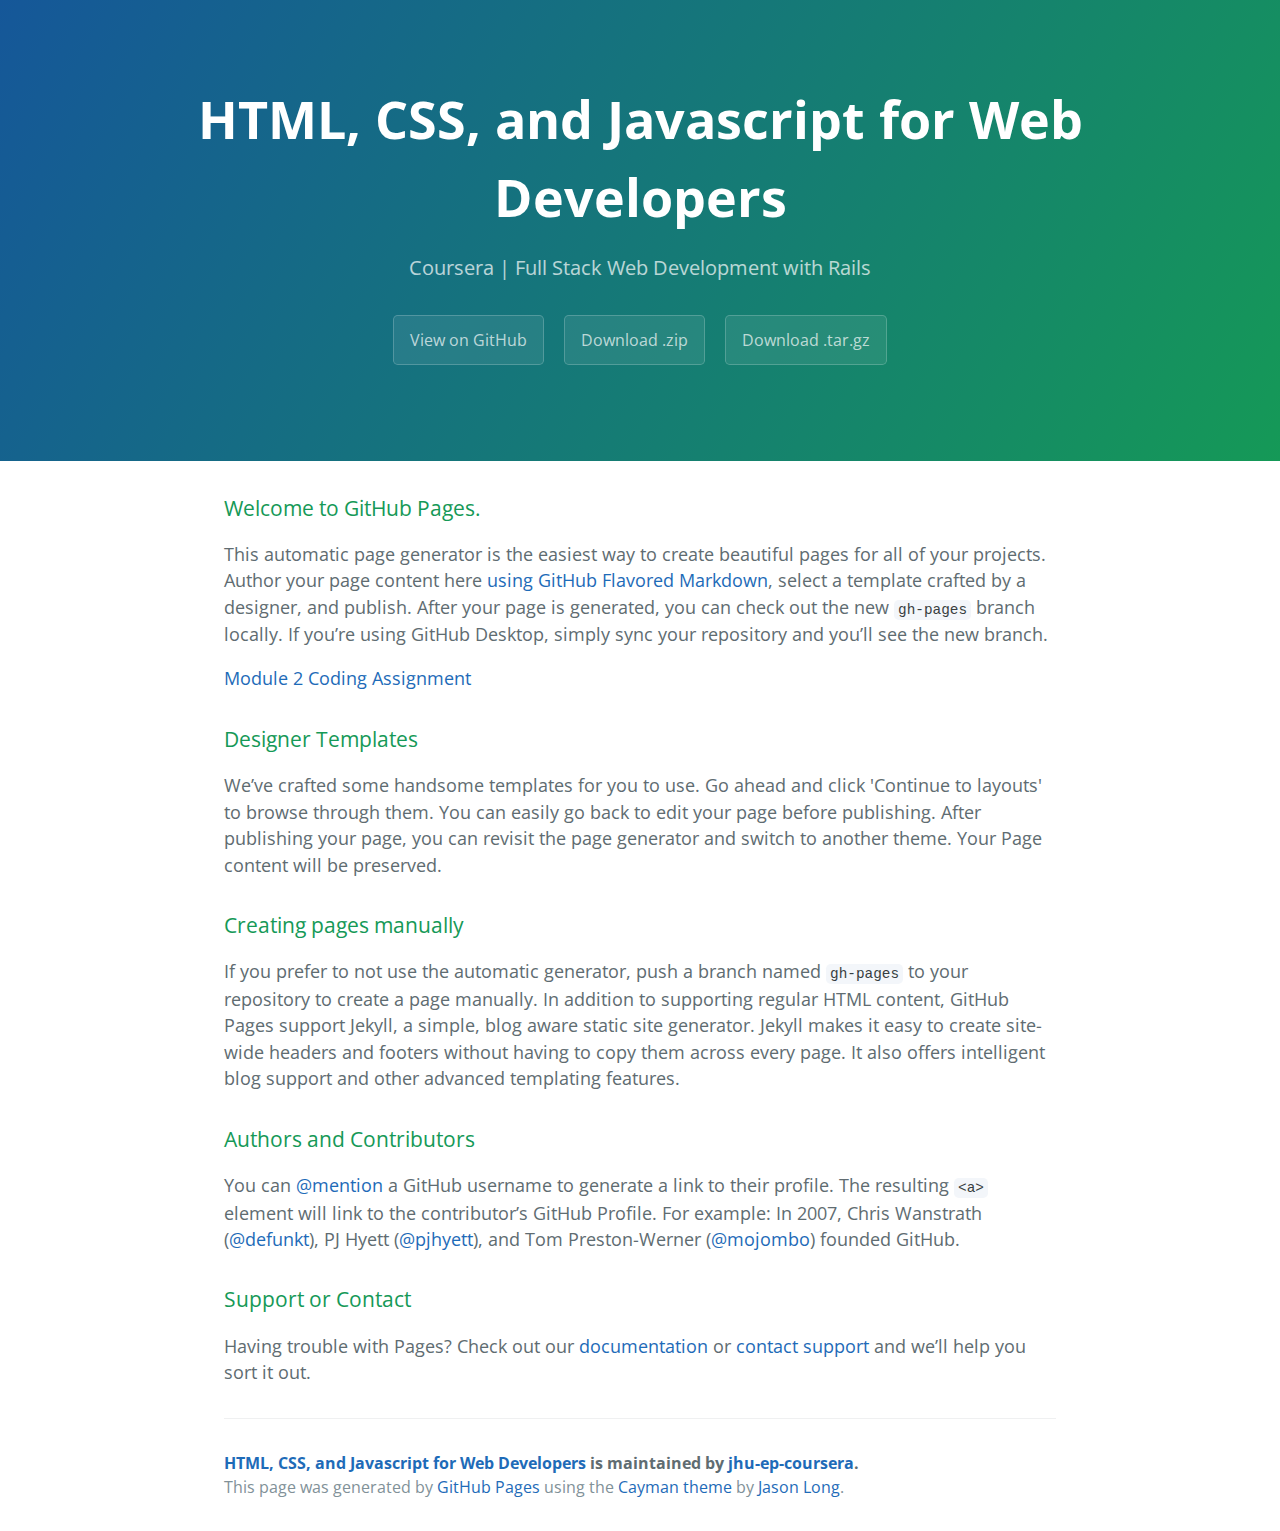
<file: index.html>
<!DOCTYPE html>
<html lang="en-us">
  <head>
    <meta charset="UTF-8">
    <title>HTML, CSS, and Javascript for Web Developers by jhu-ep-coursera</title>
    <meta name="viewport" content="width=device-width, initial-scale=1">
    <link rel="stylesheet" type="text/css" href="stylesheets/normalize.css" media="screen">
    <link href='https://fonts.googleapis.com/css?family=Open+Sans:400,700' rel='stylesheet' type='text/css'>
    <link rel="stylesheet" type="text/css" href="stylesheets/stylesheet.css" media="screen">
    <link rel="stylesheet" type="text/css" href="stylesheets/github-light.css" media="screen">
  </head>
  <body>
    <section class="page-header">
      <h1 class="project-name">HTML, CSS, and Javascript for Web Developers</h1>
      <h2 class="project-tagline">Coursera | Full Stack Web Development with Rails</h2>
      <a href="https://github.com/jhu-ep-coursera/fullstack-course4" class="btn">View on GitHub</a>
      <a href="https://github.com/jhu-ep-coursera/fullstack-course4/zipball/master" class="btn">Download .zip</a>
      <a href="https://github.com/jhu-ep-coursera/fullstack-course4/tarball/master" class="btn">Download .tar.gz</a>
    </section>

    <section class="main-content">
      <h3>
<a id="welcome-to-github-pages" class="anchor" href="#welcome-to-github-pages" aria-hidden="true"><span aria-hidden="true" class="octicon octicon-link"></span></a>Welcome to GitHub Pages.</h3>

<p>This automatic page generator is the easiest way to create beautiful pages for all of your projects. Author your page content here <a href="https://guides.github.com/features/mastering-markdown/">using GitHub Flavored Markdown</a>, select a template crafted by a designer, and publish. After your page is generated, you can check out the new <code>gh-pages</code> branch locally. If you’re using GitHub Desktop, simply sync your repository and you’ll see the new branch.</p>

<p><a href="assignment2">Module 2 Coding Assignment</a></p>

<h3>
<a id="designer-templates" class="anchor" href="#designer-templates" aria-hidden="true"><span aria-hidden="true" class="octicon octicon-link"></span></a>Designer Templates</h3>

<p>We’ve crafted some handsome templates for you to use. Go ahead and click 'Continue to layouts' to browse through them. You can easily go back to edit your page before publishing. After publishing your page, you can revisit the page generator and switch to another theme. Your Page content will be preserved.</p>

<h3>
<a id="creating-pages-manually" class="anchor" href="#creating-pages-manually" aria-hidden="true"><span aria-hidden="true" class="octicon octicon-link"></span></a>Creating pages manually</h3>

<p>If you prefer to not use the automatic generator, push a branch named <code>gh-pages</code> to your repository to create a page manually. In addition to supporting regular HTML content, GitHub Pages support Jekyll, a simple, blog aware static site generator. Jekyll makes it easy to create site-wide headers and footers without having to copy them across every page. It also offers intelligent blog support and other advanced templating features.</p>

<h3>
<a id="authors-and-contributors" class="anchor" href="#authors-and-contributors" aria-hidden="true"><span aria-hidden="true" class="octicon octicon-link"></span></a>Authors and Contributors</h3>

<p>You can <a href="https://help.github.com/articles/basic-writing-and-formatting-syntax/#mentioning-users-and-teams" class="user-mention">@mention</a> a GitHub username to generate a link to their profile. The resulting <code>&lt;a&gt;</code> element will link to the contributor’s GitHub Profile. For example: In 2007, Chris Wanstrath (<a href="https://github.com/defunkt" class="user-mention">@defunkt</a>), PJ Hyett (<a href="https://github.com/pjhyett" class="user-mention">@pjhyett</a>), and Tom Preston-Werner (<a href="https://github.com/mojombo" class="user-mention">@mojombo</a>) founded GitHub.</p>

<h3>
<a id="support-or-contact" class="anchor" href="#support-or-contact" aria-hidden="true"><span aria-hidden="true" class="octicon octicon-link"></span></a>Support or Contact</h3>

<p>Having trouble with Pages? Check out our <a href="https://help.github.com/pages">documentation</a> or <a href="https://github.com/contact">contact support</a> and we’ll help you sort it out.</p>

      <footer class="site-footer">
        <span class="site-footer-owner"><a href="https://github.com/jhu-ep-coursera/fullstack-course4">HTML, CSS, and Javascript for Web Developers</a> is maintained by <a href="https://github.com/jhu-ep-coursera">jhu-ep-coursera</a>.</span>

        <span class="site-footer-credits">This page was generated by <a href="https://pages.github.com">GitHub Pages</a> using the <a href="https://github.com/jasonlong/cayman-theme">Cayman theme</a> by <a href="https://twitter.com/jasonlong">Jason Long</a>.</span>
      </footer>

    </section>

  
  </body>
</html>
</file>
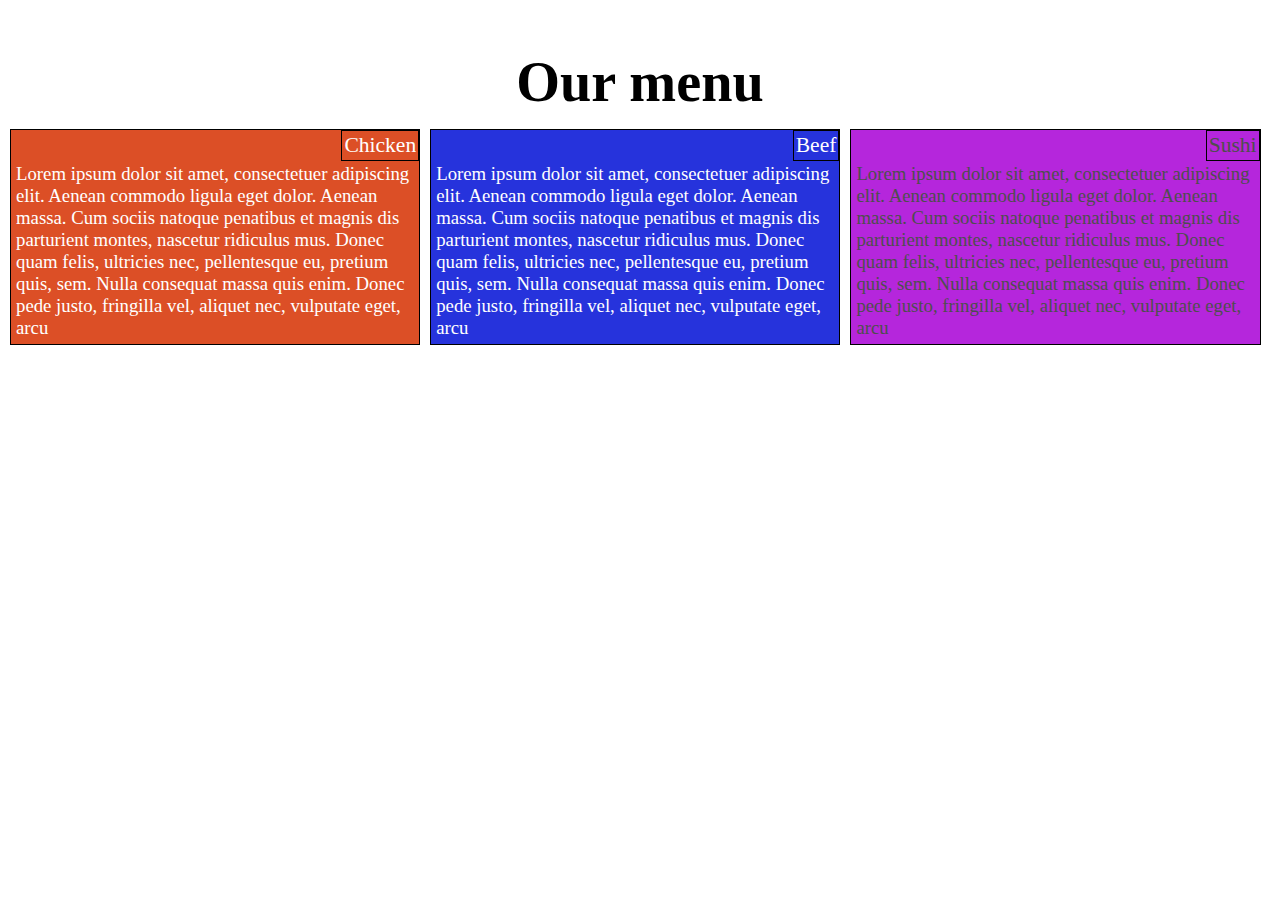
<file: module2-solution/index.html>
<!DOCTYPE html>
<html>
<head>
	<meta name="viewport" content="width=device-width,intial-scale=1">
	<link rel="stylesheet" type="text/css" href="style.css">
	<title>Our menu</title>
</head>
<body>
<h1>Our menu</h1>
<div class="container">
<section class="para para-1">
	<p class="title">Chicken</p>
	<p class="par">Lorem ipsum dolor sit amet, consectetuer adipiscing elit. Aenean commodo ligula eget dolor. Aenean massa. Cum sociis natoque penatibus et magnis dis parturient montes, nascetur ridiculus mus. Donec quam felis, ultricies nec, pellentesque eu, pretium quis, sem. Nulla consequat massa quis enim. Donec pede justo, fringilla vel, aliquet nec, vulputate eget, arcu</p>
</section>
<section class="para para-2">
	<p class="title">Beef</p>
    <p class="par">Lorem ipsum dolor sit amet, consectetuer adipiscing elit. Aenean commodo ligula eget dolor. Aenean massa. Cum sociis natoque penatibus et magnis dis parturient montes, nascetur ridiculus mus. Donec quam felis, ultricies nec, pellentesque eu, pretium quis, sem. Nulla consequat massa quis enim. Donec pede justo, fringilla vel, aliquet nec, vulputate eget, arcu</p>
</section>
<section class="para para-3">
	<p class="title">Sushi</p>
	<p class="par">Lorem ipsum dolor sit amet, consectetuer adipiscing elit. Aenean commodo ligula eget dolor. Aenean massa. Cum sociis natoque penatibus et magnis dis parturient montes, nascetur ridiculus mus. Donec quam felis, ultricies nec, pellentesque eu, pretium quis, sem. Nulla consequat massa quis enim. Donec pede justo, fringilla vel, aliquet nec, vulputate eget, arcu</p>
</section>

</div>
</body>
</html>
</file>
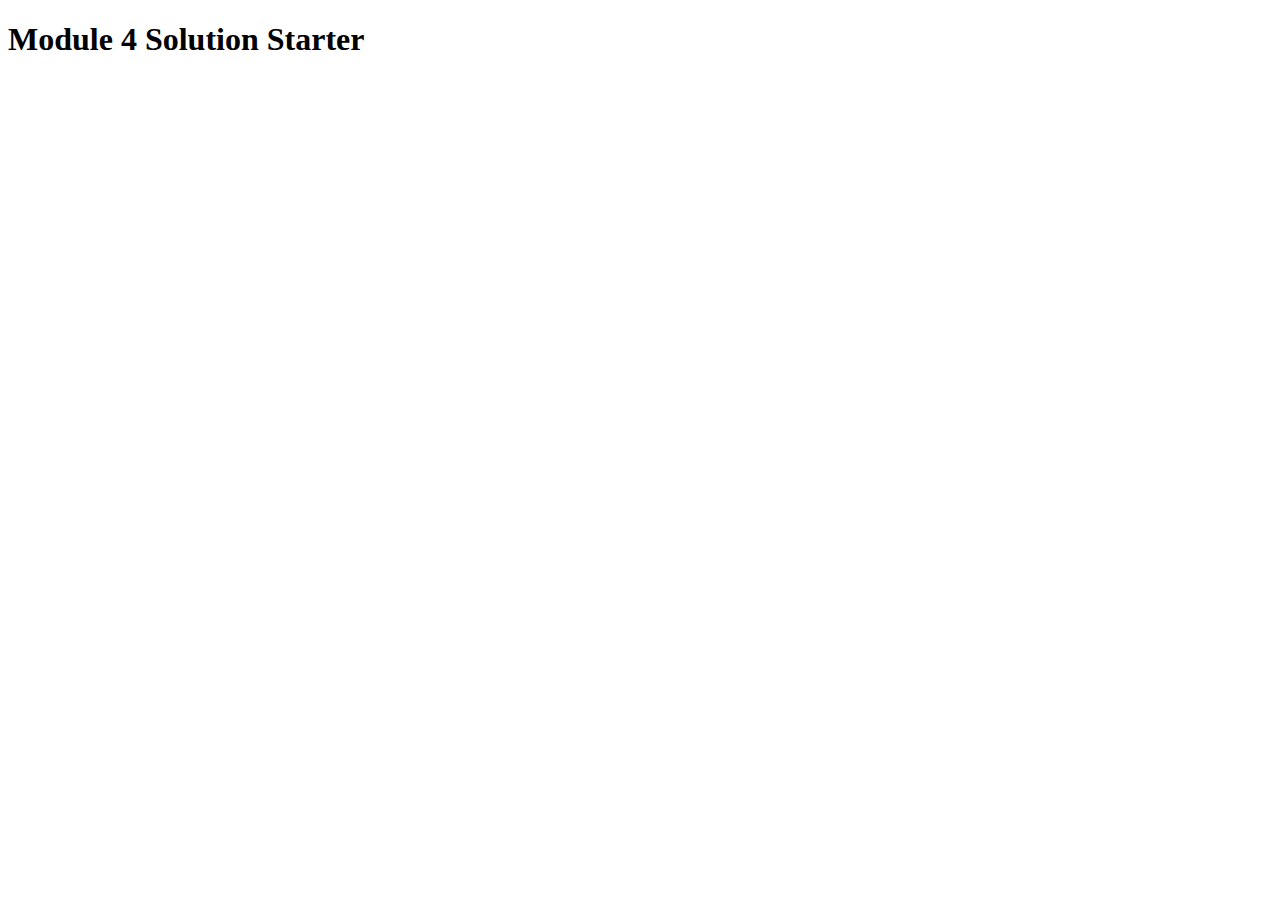
<file: module4-solution/index.html>
<!DOCTYPE html>
<html>
<head>
  <meta charset="utf-8">
  <title>Module 4 Solution Starter</title>
  <script src="SpeakHello.js"></script>
  <script src="SpeakGoodBye.js"></script>
  <script src="script.js"></script>
</head>
<body>
  <h1>Module 4 Solution Starter</h1>
</body>
</html>
</file>
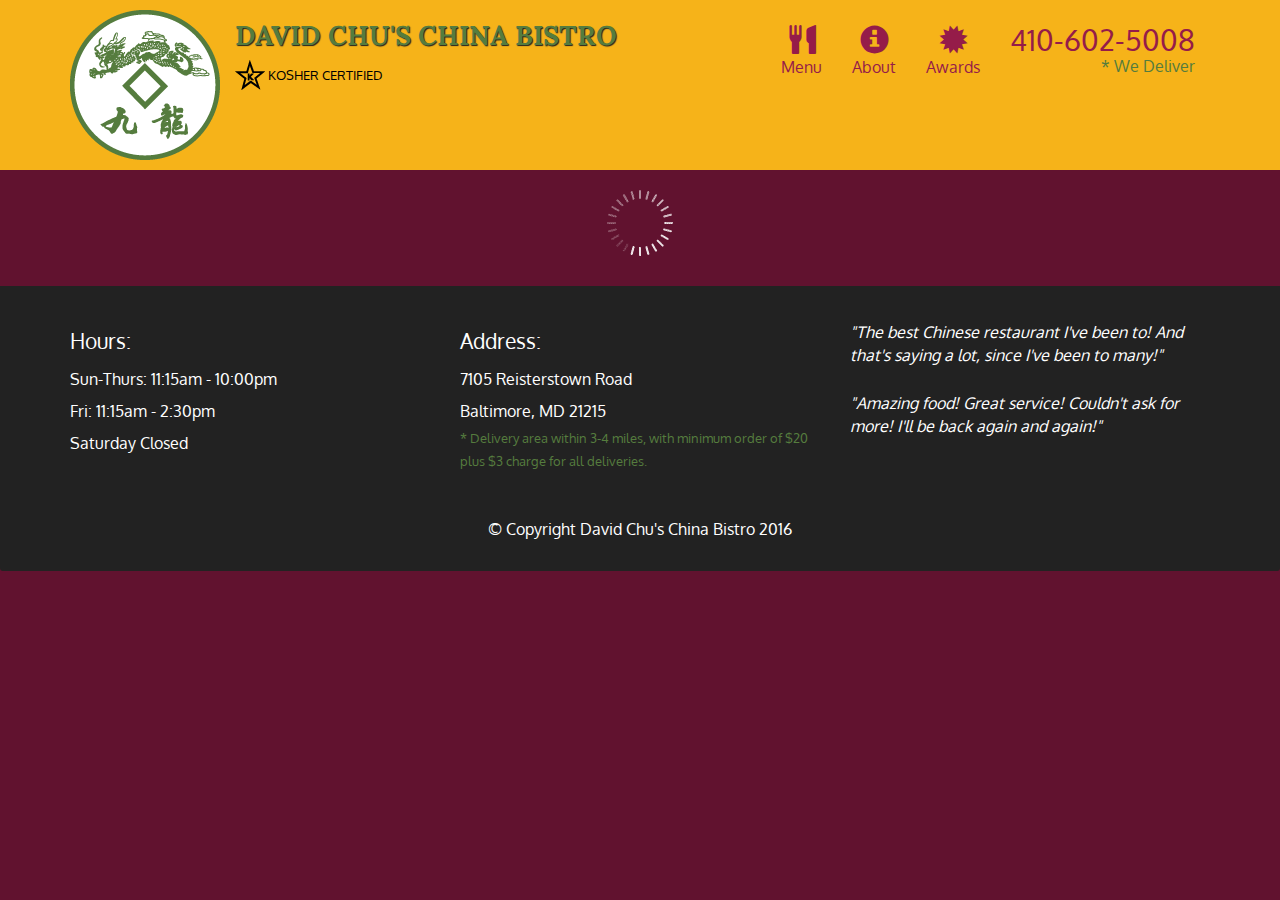
<file: module5-solution/index.html>
<!doctype html>
<html lang="en">
  <head>
    <meta charset="utf-8">
    <meta http-equiv="X-UA-Compatible" content="IE=edge">
    <meta name="viewport" content="width=device-width, initial-scale=1">
    <title>David Chu's China Bistro</title>
    <link rel="stylesheet" href="css/bootstrap.min.css">
    <link rel="stylesheet" href="css/styles.css">
    <link href='https://fonts.googleapis.com/css?family=Oxygen:400,300,700' rel='stylesheet' type='text/css'>
    <link href='https://fonts.googleapis.com/css?family=Lora' rel='stylesheet' type='text/css'>
  </head>
<body>
  <header>
    <nav id="header-nav" class="navbar navbar-default">
      <div class="container">
        <div class="navbar-header">
          <a href="index.html" class="pull-left visible-md visible-lg">
            <div id="logo-img" alt="Logo image"></div>
          </a>

          <div class="navbar-brand">
            <a href="index.html"><h1>David Chu's China Bistro</h1></a>
            <p>
              <img src="images/star-k-logo.png" alt="Kosher certification">
              <span>Kosher Certified</span>
            </p>
          </div>

          <button id="navbarToggle" type="button" class="navbar-toggle collapsed" data-toggle="collapse" data-target="#collapsable-nav" aria-expanded="false">
            <span class="sr-only">Toggle navigation</span>
            <span class="icon-bar"></span>
            <span class="icon-bar"></span>
            <span class="icon-bar"></span>
          </button>
        </div>
        
        <div id="collapsable-nav" class="collapse navbar-collapse">
           <ul id="nav-list" class="nav navbar-nav navbar-right">
            <li id="navHomeButton" class="visible-xs active">
              <a href="index.html">
                <span class="glyphicon glyphicon-home"></span> Home</a>
            </li>
            <li id="navMenuButton">
              <a href="#" onclick="$dc.loadMenuCategories();">
                <span class="glyphicon glyphicon-cutlery"></span><br class="hidden-xs"> Menu</a>
            </li>
            <li>
              <a href="#">
                <span class="glyphicon glyphicon-info-sign"></span><br class="hidden-xs"> About</a>
            </li>
            <li>
              <a href="#">
                <span class="glyphicon glyphicon-certificate"></span><br class="hidden-xs"> Awards</a>
            </li>
            <li id="phone" class="hidden-xs">
              <a href="tel:410-602-5008">
                <span>410-602-5008</span></a><div>* We Deliver</div>
            </li>
          </ul><!-- #nav-list -->
        </div><!-- .collapse .navbar-collapse -->
      </div><!-- .container -->
    </nav><!-- #header-nav -->
  </header>

  <div id="call-btn" class="visible-xs">
    <a class="btn" href="tel:410-602-5008">
    <span class="glyphicon glyphicon-earphone"></span>
    410-602-5008
    </a>
  </div>
  <div id="xs-deliver" class="text-center visible-xs">* We Deliver</div>

  <div id="main-content" class="container"></div>

  <footer class="panel-footer">
    <div class="container">
      <div class="row">
        <section id="hours" class="col-sm-4">
          <span>Hours:</span><br>
          Sun-Thurs: 11:15am - 10:00pm<br>
          Fri: 11:15am - 2:30pm<br>
          Saturday Closed
          <hr class="visible-xs">
        </section>
        <section id="address" class="col-sm-4">
          <span>Address:</span><br>
          7105 Reisterstown Road<br>
          Baltimore, MD 21215
          <p>* Delivery area within 3-4 miles, with minimum order of $20 plus $3 charge for all deliveries.</p>
          <hr class="visible-xs">
        </section>
        <section id="testimonials" class="col-sm-4">
          <p>"The best Chinese restaurant I've been to! And that's saying a lot, since I've been to many!"</p>
          <p>"Amazing food! Great service! Couldn't ask for more! I'll be back again and again!"</p>
        </section>
      </div>
      <div class="text-center">&copy; Copyright David Chu's China Bistro 2016</div>
    </div>
  </footer>

  <!-- jQuery (Bootstrap JS plugins depend on it) -->
  <script src="js/jquery-2.1.4.min.js"></script>
  <script src="js/bootstrap.min.js"></script>
  <script src="js/ajax-utils.js"></script>
  <script src="js/script.js"></script>
</body>
</html>
</file>
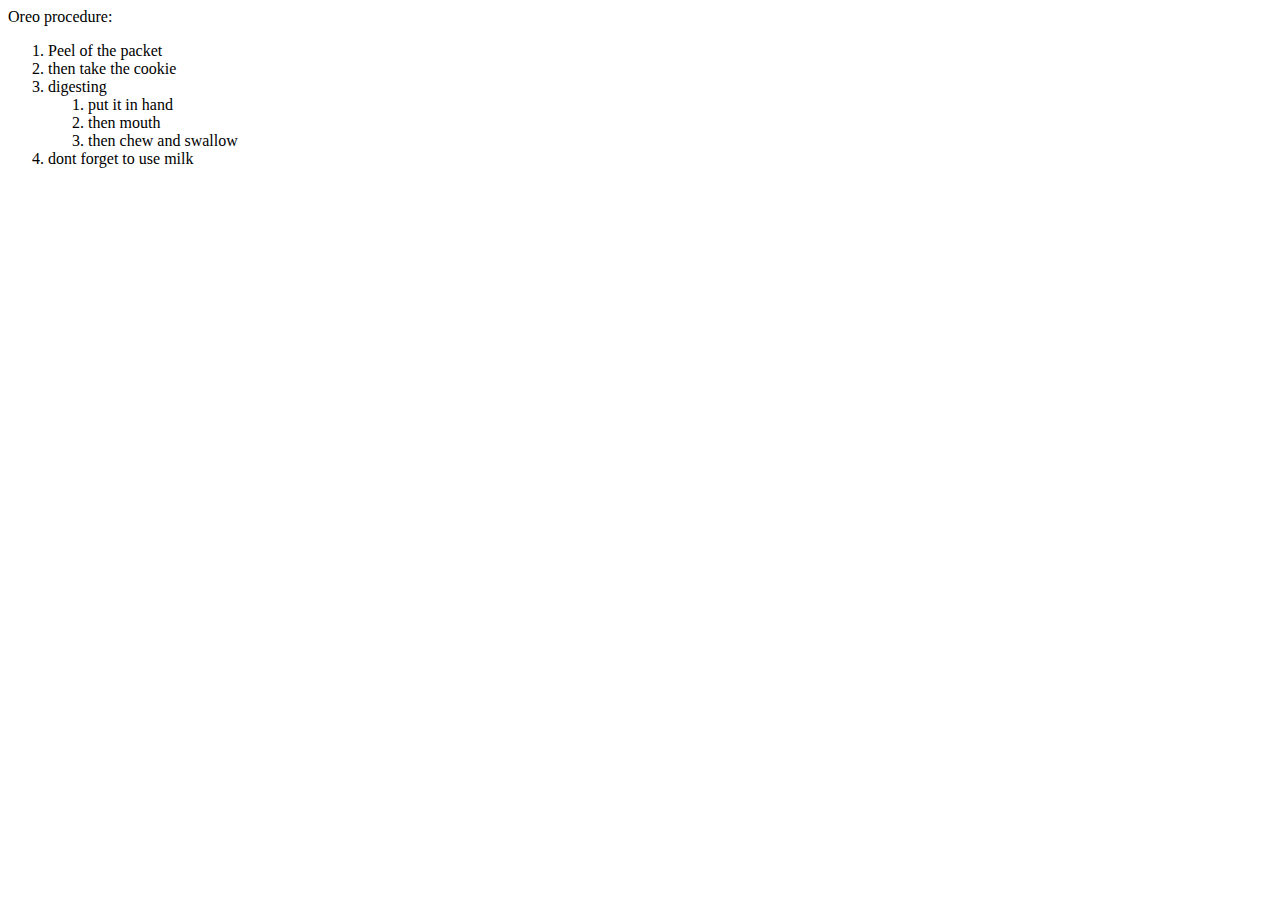
<file: site/eg1.html>
<!DOCTYPE html>
<html>
<head>
	<meta charset="utf-8">
	<title>Assalamualikum!</title>
</head>
<body>
	Oreo procedure:
<ol>
<li>Peel of the packet</li>	
<li>then take the cookie</li>
<li>digesting<ol><li>put it in hand</li><li>then mouth</li><li>then chew and swallow</li></ol></li>
<li>dont forget to use milk</li>
</ol>
</body>
</html>
</file>
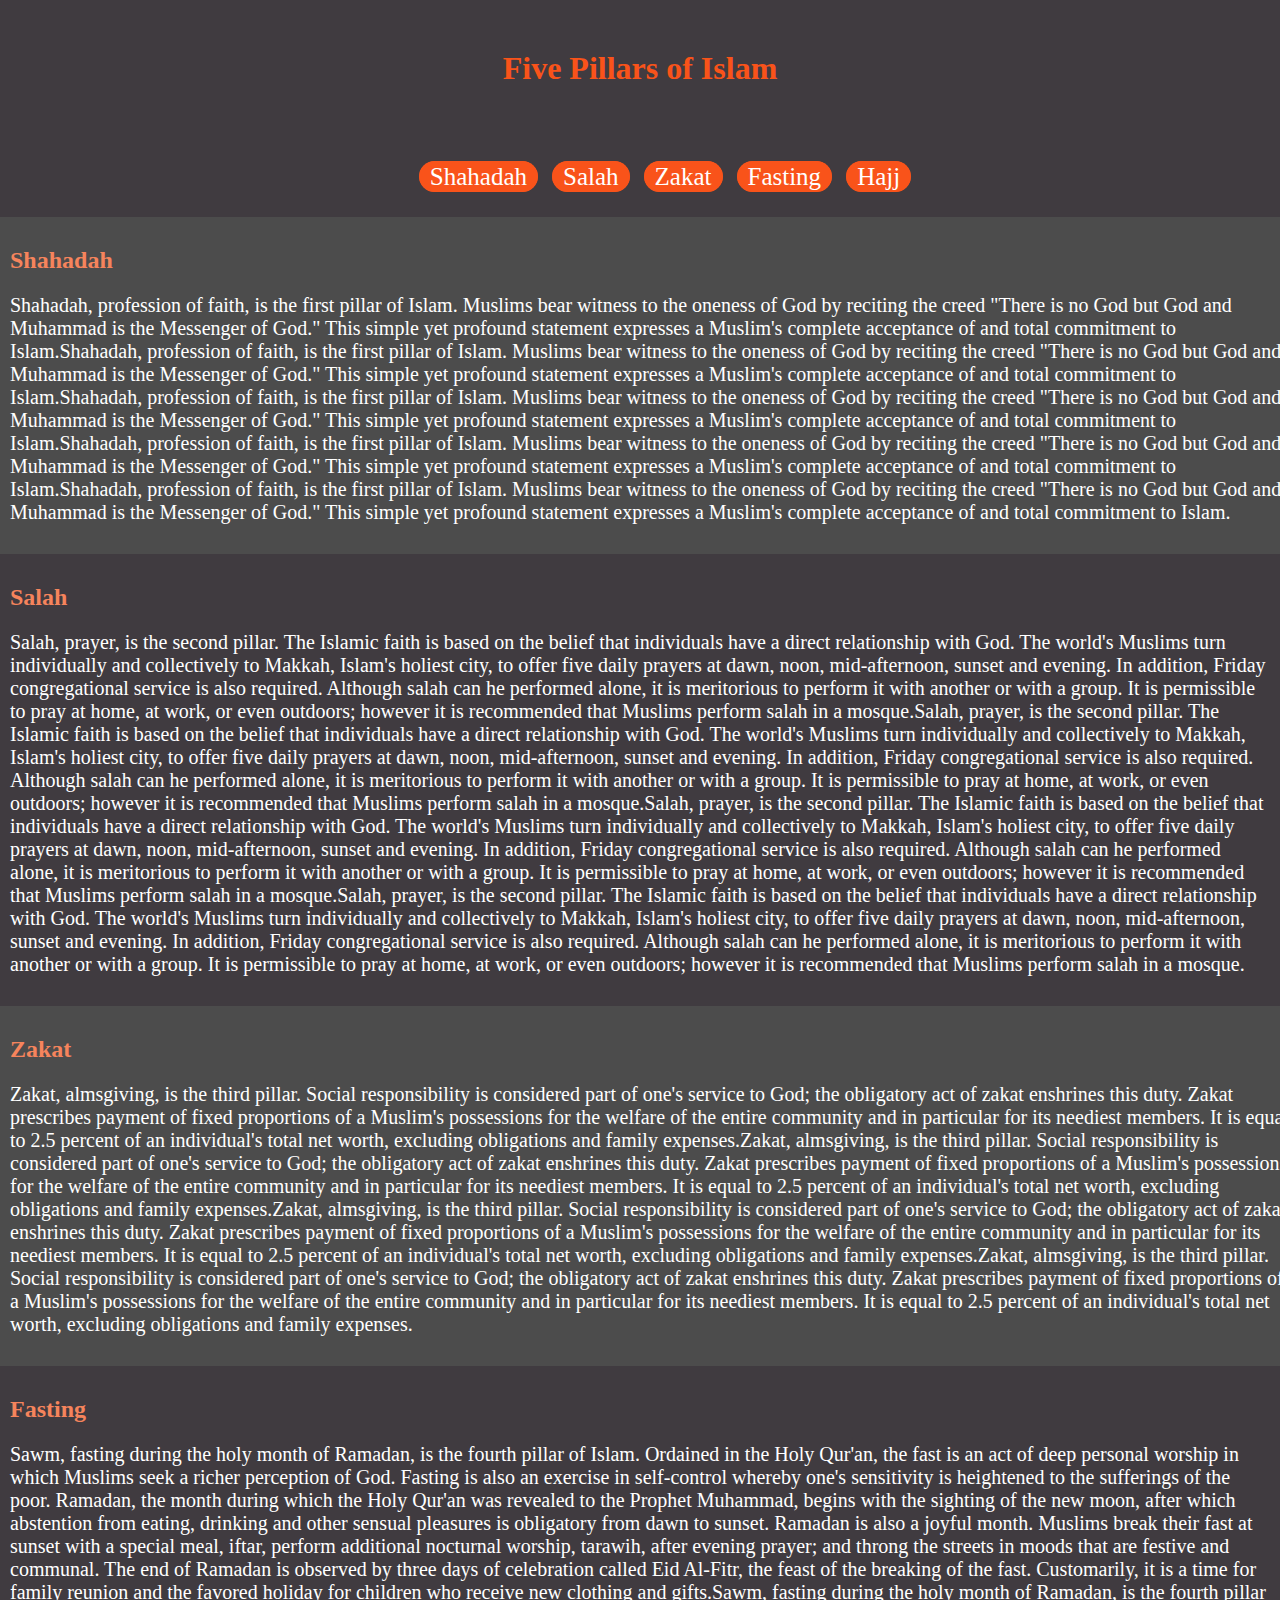
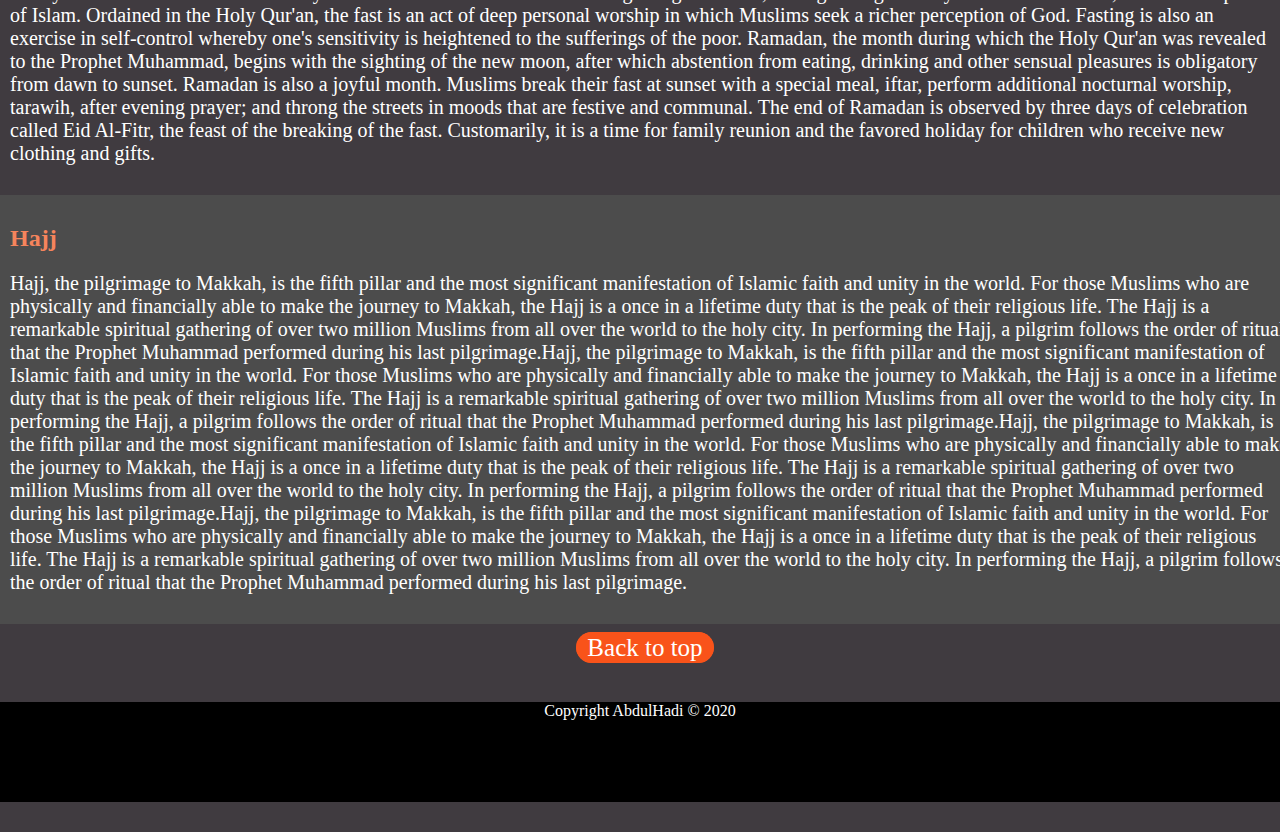
<file: site/eg2.html>
<!DOCTYPE html>
<html>
<head>
	<title>5 pillars of Islam</title>
</head>
<body>
	<!------------------------------style-->
<style>
	html{
	background-color:#403B40  ;
	margin: 0px 0px 0px 0px;
	padding: 0px 0px 0px 0px;
	width: 100%;
}
body{
	margin :0;
	padding: 0;
}
h1{
	font-family: Georgia, serif;
	color:#F9531A;
	text-align: center;
margin-top: 50px;
margin-bottom: 50px;
}
section li{
	list-style: none;
	display: inline;
}
section{
	padding: 10px;
}
section.Links{
	text-align: center;
}

section.Links a:link,a:visited{
	font-family: Georgia, serif;
	text-decoration: none;
	color: white;
	border: 1px solid #F9531A;
	background-color: #F9531A;
	border-radius: 50px;
	font-size: 25px;
	padding: 1px 10px 1px 10px;
	margin: 0px 0px 10px 10px;
	width: 75%;
	
}

section.Links a:hover,a:active{
	font-family: Georgia, serif;
text-decoration: none;
	color: #fff;
	border: 1px Transparent #F6845C ;
	background-color: #F6845C   ;
	border-radius: 50px;
	font-size: 25px;
	padding: 1px 10px 1px 10px;
	margin: 0px 0px 10px 10px;
	width: 100%;
}
section#Shahadah,#Zakat,#Hajj {
	background-color: #4C4C4C   ;
	width: 100%;
}
section#Shahadah{
	background-image: url("C:\Users\Hafsa\Downloads\down.jpg");
}
section p{
	font-size: 20px;
	font-family:Georgia, serif; 
}
section h2{
	color:#F6845C;
}
section p{
	color: white;
}
footer{

	background-color:#000;
	color: #fff;
	margin: 30px 0 30px 0;
	padding: 30px auto 30px auto;
	bottom: 0;
  width: 100%;
   height: 100px;
	text-align: center;
	}
</style>
<!--style------------------------------------------>
<h1 id="top">Five Pillars of Islam</h1>
<!--
<section class="image1">
	<img src="C:\Users\Hafsa\Downloads\down.jpg" alt="image"></section>
</section>
-->
<section class="Links">
<ul>
	<li><a href="#Shahadah">Shahadah</a></li>
    <li><a href="#Salah">Salah</a></li>
    <li><a href="#Zakat">Zakat</a></li>
    <li><a href="#Fasting">Fasting</a></li>
    <li><a href="#Hajj">Hajj</a></li>
</ul>

</section>
<section id="Shahadah">
	<h2>Shahadah</h2>
	<p>Shahadah, profession of faith, is the first pillar of Islam. Muslims bear witness to the oneness of God by reciting the creed "There is no God but God and Muhammad is the Messenger of God." This simple yet profound statement expresses a Muslim's complete acceptance of and total commitment to Islam.Shahadah, profession of faith, is the first pillar of Islam. Muslims bear witness to the oneness of God by reciting the creed "There is no God but God and Muhammad is the Messenger of God." This simple yet profound statement expresses a Muslim's complete acceptance of and total commitment to Islam.Shahadah, profession of faith, is the first pillar of Islam. Muslims bear witness to the oneness of God by reciting the creed "There is no God but God and Muhammad is the Messenger of God." This simple yet profound statement expresses a Muslim's complete acceptance of and total commitment to Islam.Shahadah, profession of faith, is the first pillar of Islam. Muslims bear witness to the oneness of God by reciting the creed "There is no God but God and Muhammad is the Messenger of God." This simple yet profound statement expresses a Muslim's complete acceptance of and total commitment to Islam.Shahadah, profession of faith, is the first pillar of Islam. Muslims bear witness to the oneness of God by reciting the creed "There is no God but God and Muhammad is the Messenger of God." This simple yet profound statement expresses a Muslim's complete acceptance of and total commitment to Islam.</p>
</section>
<section id="Salah">
	<h2>Salah</h2>
	<p>Salah, prayer, is the second pillar. The Islamic faith is based on the belief that individuals have a direct relationship with God. The world's Muslims turn individually and collectively to Makkah, Islam's holiest city, to offer five daily prayers at dawn, noon, mid-afternoon, sunset and evening. In addition, Friday congregational service is also required. Although salah can he performed alone, it is meritorious to perform it with another or with a group. It is permissible to pray at home, at work, or even outdoors; however it is recommended that Muslims perform salah in a mosque.Salah, prayer, is the second pillar. The Islamic faith is based on the belief that individuals have a direct relationship with God. The world's Muslims turn individually and collectively to Makkah, Islam's holiest city, to offer five daily prayers at dawn, noon, mid-afternoon, sunset and evening. In addition, Friday congregational service is also required. Although salah can he performed alone, it is meritorious to perform it with another or with a group. It is permissible to pray at home, at work, or even outdoors; however it is recommended that Muslims perform salah in a mosque.Salah, prayer, is the second pillar. The Islamic faith is based on the belief that individuals have a direct relationship with God. The world's Muslims turn individually and collectively to Makkah, Islam's holiest city, to offer five daily prayers at dawn, noon, mid-afternoon, sunset and evening. In addition, Friday congregational service is also required. Although salah can he performed alone, it is meritorious to perform it with another or with a group. It is permissible to pray at home, at work, or even outdoors; however it is recommended that Muslims perform salah in a mosque.Salah, prayer, is the second pillar. The Islamic faith is based on the belief that individuals have a direct relationship with God. The world's Muslims turn individually and collectively to Makkah, Islam's holiest city, to offer five daily prayers at dawn, noon, mid-afternoon, sunset and evening. In addition, Friday congregational service is also required. Although salah can he performed alone, it is meritorious to perform it with another or with a group. It is permissible to pray at home, at work, or even outdoors; however it is recommended that Muslims perform salah in a mosque.</p>
</section>
<section id="Zakat">
	<h2>Zakat</h2>
	<p>Zakat, almsgiving, is the third pillar. Social responsibility is considered part of one's service to God; the obligatory act of zakat enshrines this duty. Zakat prescribes payment of fixed proportions of a Muslim's possessions for the welfare of the entire community and in particular for its neediest members. It is equal to 2.5 percent of an individual's total net worth, excluding obligations and family expenses.Zakat, almsgiving, is the third pillar. Social responsibility is considered part of one's service to God; the obligatory act of zakat enshrines this duty. Zakat prescribes payment of fixed proportions of a Muslim's possessions for the welfare of the entire community and in particular for its neediest members. It is equal to 2.5 percent of an individual's total net worth, excluding obligations and family expenses.Zakat, almsgiving, is the third pillar. Social responsibility is considered part of one's service to God; the obligatory act of zakat enshrines this duty. Zakat prescribes payment of fixed proportions of a Muslim's possessions for the welfare of the entire community and in particular for its neediest members. It is equal to 2.5 percent of an individual's total net worth, excluding obligations and family expenses.Zakat, almsgiving, is the third pillar. Social responsibility is considered part of one's service to God; the obligatory act of zakat enshrines this duty. Zakat prescribes payment of fixed proportions of a Muslim's possessions for the welfare of the entire community and in particular for its neediest members. It is equal to 2.5 percent of an individual's total net worth, excluding obligations and family expenses.</p>
</section>
<section id="Fasting">
	<h2>Fasting</h2>
	<p>Sawm, fasting during the holy month of Ramadan, is the fourth pillar of Islam. Ordained in the Holy Qur'an, the fast is an act of deep personal worship in which Muslims seek a richer perception of God. Fasting is also an exercise in self-control whereby one's sensitivity is heightened to the sufferings of the poor. Ramadan, the month during which the Holy Qur'an was revealed to the Prophet Muhammad, begins with the sighting of the new moon, after which abstention from eating, drinking and other sensual pleasures is obligatory from dawn to sunset. Ramadan is also a joyful month. Muslims break their fast at sunset with a special meal, iftar, perform additional nocturnal worship, tarawih, after evening prayer; and throng the streets in moods that are festive and communal. The end of Ramadan is observed by three days of celebration called Eid Al-Fitr, the feast of the breaking of the fast. Customarily, it is a time for family reunion and the favored holiday for children who receive new clothing and gifts.Sawm, fasting during the holy month of Ramadan, is the fourth pillar of Islam. Ordained in the Holy Qur'an, the fast is an act of deep personal worship in which Muslims seek a richer perception of God. Fasting is also an exercise in self-control whereby one's sensitivity is heightened to the sufferings of the poor. Ramadan, the month during which the Holy Qur'an was revealed to the Prophet Muhammad, begins with the sighting of the new moon, after which abstention from eating, drinking and other sensual pleasures is obligatory from dawn to sunset. Ramadan is also a joyful month. Muslims break their fast at sunset with a special meal, iftar, perform additional nocturnal worship, tarawih, after evening prayer; and throng the streets in moods that are festive and communal. The end of Ramadan is observed by three days of celebration called Eid Al-Fitr, the feast of the breaking of the fast. Customarily, it is a time for family reunion and the favored holiday for children who receive new clothing and gifts.</p>
</section>
<section id="Hajj">
	<h2>Hajj</h2>
	<p>Hajj, the pilgrimage to Makkah, is the fifth pillar and the most significant manifestation of Islamic faith and unity in the world. For those Muslims who are physically and financially able to make the journey to Makkah, the Hajj is a once in a lifetime duty that is the peak of their religious life. The Hajj is a remarkable spiritual gathering of over two million Muslims from all over the world to the holy city. In performing the Hajj, a pilgrim follows the order of ritual that the Prophet Muhammad performed during his last pilgrimage.Hajj, the pilgrimage to Makkah, is the fifth pillar and the most significant manifestation of Islamic faith and unity in the world. For those Muslims who are physically and financially able to make the journey to Makkah, the Hajj is a once in a lifetime duty that is the peak of their religious life. The Hajj is a remarkable spiritual gathering of over two million Muslims from all over the world to the holy city. In performing the Hajj, a pilgrim follows the order of ritual that the Prophet Muhammad performed during his last pilgrimage.Hajj, the pilgrimage to Makkah, is the fifth pillar and the most significant manifestation of Islamic faith and unity in the world. For those Muslims who are physically and financially able to make the journey to Makkah, the Hajj is a once in a lifetime duty that is the peak of their religious life. The Hajj is a remarkable spiritual gathering of over two million Muslims from all over the world to the holy city. In performing the Hajj, a pilgrim follows the order of ritual that the Prophet Muhammad performed during his last pilgrimage.Hajj, the pilgrimage to Makkah, is the fifth pillar and the most significant manifestation of Islamic faith and unity in the world. For those Muslims who are physically and financially able to make the journey to Makkah, the Hajj is a once in a lifetime duty that is the peak of their religious life. The Hajj is a remarkable spiritual gathering of over two million Muslims from all over the world to the holy city. In performing the Hajj, a pilgrim follows the order of ritual that the Prophet Muhammad performed during his last pilgrimage.</p>
	
</section>
<section class="Links">
	<a href="#top">Back to top</a>
</section>
<footer>
	<p>Copyright AbdulHadi &copy; 2020
</footer>
</body>
</html>
</file>
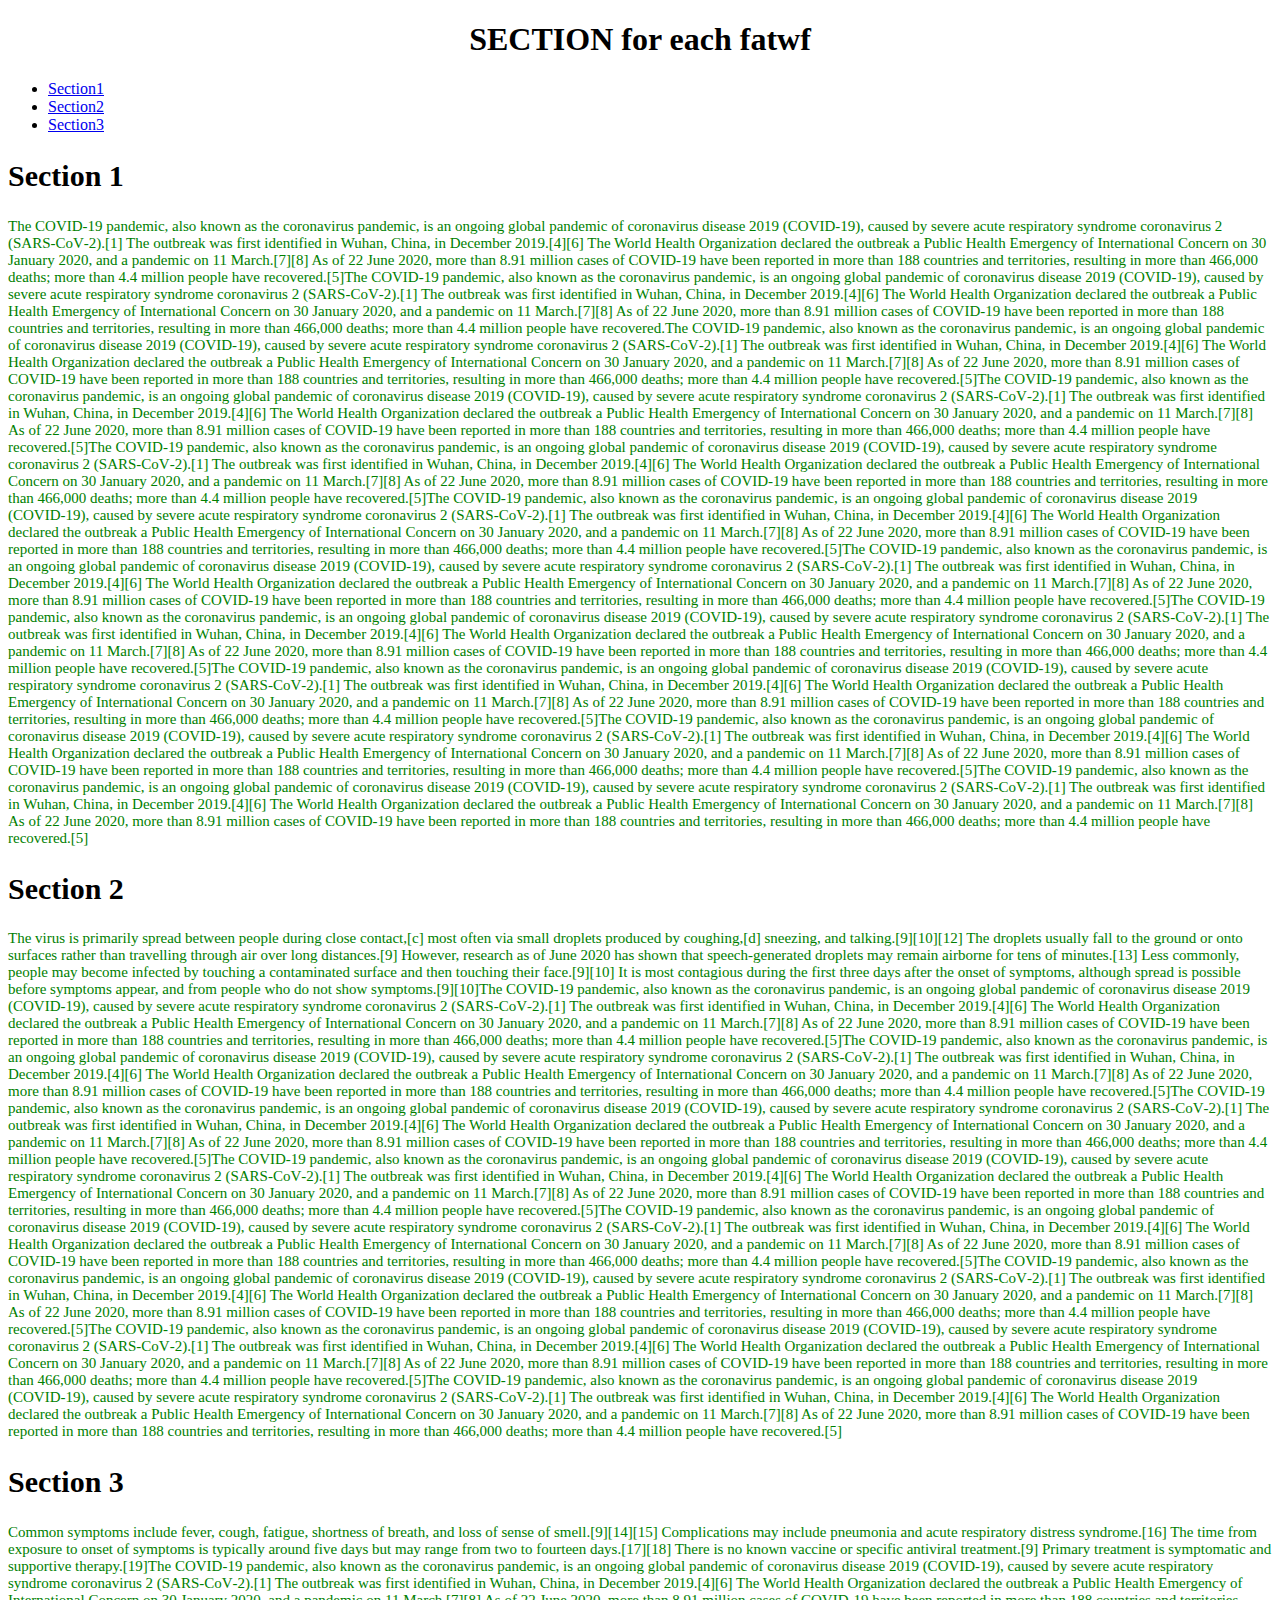
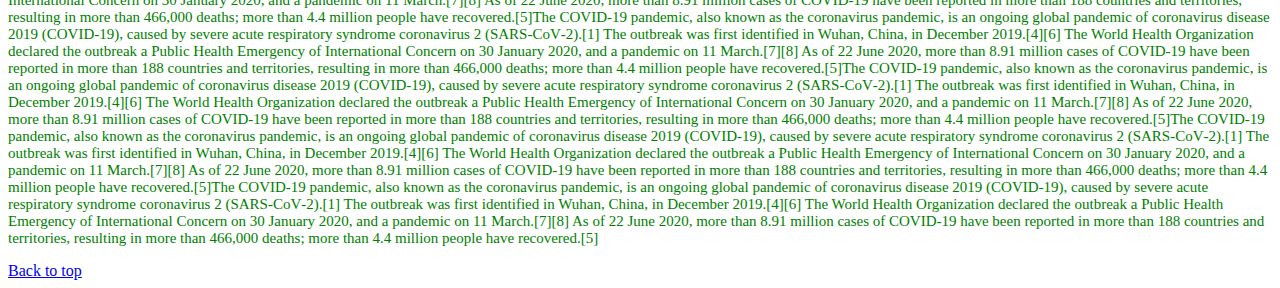
<file: site/links.html>
<!DOCTYPE html>
<html>
<head>
	<title>Links</title>
	<style>
		h1{

			text-align: center;
		}
	h2{
		font-size: 30px;
		width: auto;

color:currentColor;
}
p{
	font-size: 15px;
	width: auto;
color: green;}




	</style>
</head>
<body>
<h1 id="top">SECTION for each fatwf</h1>
<ul>
<li><a href="#section1">Section1</a></li>	
<li><a href="#section2">Section2</a></li>
<li><a href="#section3">Section3</a></li>
</ul>
<section id="section1">
	<h2>Section 1</h2>
	<p>	The COVID-19 pandemic, also known as the coronavirus pandemic, is an ongoing global pandemic of coronavirus disease 2019 (COVID‑19), caused by severe acute respiratory syndrome coronavirus 2 (SARS‑CoV‑2).[1] The outbreak was first identified in Wuhan, China, in December 2019.[4][6] The World Health Organization declared the outbreak a Public Health Emergency of International Concern on 30 January 2020, and a pandemic on 11 March.[7][8] As of 22 June 2020, more than 8.91 million cases of COVID-19 have been reported in more than 188 countries and territories, resulting in more than 466,000 deaths; more than 4.4 million people have recovered.[5]The COVID-19 pandemic, also known as the coronavirus pandemic, is an ongoing global pandemic of coronavirus disease 2019 (COVID‑19), caused by severe acute respiratory syndrome coronavirus 2 (SARS‑CoV‑2).[1] The outbreak was first identified in Wuhan, China, in December 2019.[4][6] The World Health Organization declared the outbreak a Public Health Emergency of International Concern on 30 January 2020, and a pandemic on 11 March.[7][8] As of 22 June 2020, more than 8.91 million cases of COVID-19 have been reported in more than 188 countries and territories, resulting in more than 466,000 deaths; more than 4.4 million people have recovered.The COVID-19 pandemic, also known as the coronavirus pandemic, is an ongoing global pandemic of coronavirus disease 2019 (COVID‑19), caused by severe acute respiratory syndrome coronavirus 2 (SARS‑CoV‑2).[1] The outbreak was first identified in Wuhan, China, in December 2019.[4][6] The World Health Organization declared the outbreak a Public Health Emergency of International Concern on 30 January 2020, and a pandemic on 11 March.[7][8] As of 22 June 2020, more than 8.91 million cases of COVID-19 have been reported in more than 188 countries and territories, resulting in more than 466,000 deaths; more than 4.4 million people have recovered.[5]The COVID-19 pandemic, also known as the coronavirus pandemic, is an ongoing global pandemic of coronavirus disease 2019 (COVID‑19), caused by severe acute respiratory syndrome coronavirus 2 (SARS‑CoV‑2).[1] The outbreak was first identified in Wuhan, China, in December 2019.[4][6] The World Health Organization declared the outbreak a Public Health Emergency of International Concern on 30 January 2020, and a pandemic on 11 March.[7][8] As of 22 June 2020, more than 8.91 million cases of COVID-19 have been reported in more than 188 countries and territories, resulting in more than 466,000 deaths; more than 4.4 million people have recovered.[5]The COVID-19 pandemic, also known as the coronavirus pandemic, is an ongoing global pandemic of coronavirus disease 2019 (COVID‑19), caused by severe acute respiratory syndrome coronavirus 2 (SARS‑CoV‑2).[1] The outbreak was first identified in Wuhan, China, in December 2019.[4][6] The World Health Organization declared the outbreak a Public Health Emergency of International Concern on 30 January 2020, and a pandemic on 11 March.[7][8] As of 22 June 2020, more than 8.91 million cases of COVID-19 have been reported in more than 188 countries and territories, resulting in more than 466,000 deaths; more than 4.4 million people have recovered.[5]The COVID-19 pandemic, also known as the coronavirus pandemic, is an ongoing global pandemic of coronavirus disease 2019 (COVID‑19), caused by severe acute respiratory syndrome coronavirus 2 (SARS‑CoV‑2).[1] The outbreak was first identified in Wuhan, China, in December 2019.[4][6] The World Health Organization declared the outbreak a Public Health Emergency of International Concern on 30 January 2020, and a pandemic on 11 March.[7][8] As of 22 June 2020, more than 8.91 million cases of COVID-19 have been reported in more than 188 countries and territories, resulting in more than 466,000 deaths; more than 4.4 million people have recovered.[5]The COVID-19 pandemic, also known as the coronavirus pandemic, is an ongoing global pandemic of coronavirus disease 2019 (COVID‑19), caused by severe acute respiratory syndrome coronavirus 2 (SARS‑CoV‑2).[1] The outbreak was first identified in Wuhan, China, in December 2019.[4][6] The World Health Organization declared the outbreak a Public Health Emergency of International Concern on 30 January 2020, and a pandemic on 11 March.[7][8] As of 22 June 2020, more than 8.91 million cases of COVID-19 have been reported in more than 188 countries and territories, resulting in more than 466,000 deaths; more than 4.4 million people have recovered.[5]The COVID-19 pandemic, also known as the coronavirus pandemic, is an ongoing global pandemic of coronavirus disease 2019 (COVID‑19), caused by severe acute respiratory syndrome coronavirus 2 (SARS‑CoV‑2).[1] The outbreak was first identified in Wuhan, China, in December 2019.[4][6] The World Health Organization declared the outbreak a Public Health Emergency of International Concern on 30 January 2020, and a pandemic on 11 March.[7][8] As of 22 June 2020, more than 8.91 million cases of COVID-19 have been reported in more than 188 countries and territories, resulting in more than 466,000 deaths; more than 4.4 million people have recovered.[5]The COVID-19 pandemic, also known as the coronavirus pandemic, is an ongoing global pandemic of coronavirus disease 2019 (COVID‑19), caused by severe acute respiratory syndrome coronavirus 2 (SARS‑CoV‑2).[1] The outbreak was first identified in Wuhan, China, in December 2019.[4][6] The World Health Organization declared the outbreak a Public Health Emergency of International Concern on 30 January 2020, and a pandemic on 11 March.[7][8] As of 22 June 2020, more than 8.91 million cases of COVID-19 have been reported in more than 188 countries and territories, resulting in more than 466,000 deaths; more than 4.4 million people have recovered.[5]The COVID-19 pandemic, also known as the coronavirus pandemic, is an ongoing global pandemic of coronavirus disease 2019 (COVID‑19), caused by severe acute respiratory syndrome coronavirus 2 (SARS‑CoV‑2).[1] The outbreak was first identified in Wuhan, China, in December 2019.[4][6] The World Health Organization declared the outbreak a Public Health Emergency of International Concern on 30 January 2020, and a pandemic on 11 March.[7][8] As of 22 June 2020, more than 8.91 million cases of COVID-19 have been reported in more than 188 countries and territories, resulting in more than 466,000 deaths; more than 4.4 million people have recovered.[5]The COVID-19 pandemic, also known as the coronavirus pandemic, is an ongoing global pandemic of coronavirus disease 2019 (COVID‑19), caused by severe acute respiratory syndrome coronavirus 2 (SARS‑CoV‑2).[1] The outbreak was first identified in Wuhan, China, in December 2019.[4][6] The World Health Organization declared the outbreak a Public Health Emergency of International Concern on 30 January 2020, and a pandemic on 11 March.[7][8] As of 22 June 2020, more than 8.91 million cases of COVID-19 have been reported in more than 188 countries and territories, resulting in more than 466,000 deaths; more than 4.4 million people have recovered.[5]</p>
</section>
<section id="section2">
    <h2>Section 2</h2>
	<p>The virus is primarily spread between people during close contact,[c] most often via small droplets produced by coughing,[d] sneezing, and talking.[9][10][12] The droplets usually fall to the ground or onto surfaces rather than travelling through air over long distances.[9] However, research as of June 2020 has shown that speech-generated droplets may remain airborne for tens of minutes.[13] Less commonly, people may become infected by touching a contaminated surface and then touching their face.[9][10] It is most contagious during the first three days after the onset of symptoms, although spread is possible before symptoms appear, and from people who do not show symptoms.[9][10]The COVID-19 pandemic, also known as the coronavirus pandemic, is an ongoing global pandemic of coronavirus disease 2019 (COVID‑19), caused by severe acute respiratory syndrome coronavirus 2 (SARS‑CoV‑2).[1] The outbreak was first identified in Wuhan, China, in December 2019.[4][6] The World Health Organization declared the outbreak a Public Health Emergency of International Concern on 30 January 2020, and a pandemic on 11 March.[7][8] As of 22 June 2020, more than 8.91 million cases of COVID-19 have been reported in more than 188 countries and territories, resulting in more than 466,000 deaths; more than 4.4 million people have recovered.[5]The COVID-19 pandemic, also known as the coronavirus pandemic, is an ongoing global pandemic of coronavirus disease 2019 (COVID‑19), caused by severe acute respiratory syndrome coronavirus 2 (SARS‑CoV‑2).[1] The outbreak was first identified in Wuhan, China, in December 2019.[4][6] The World Health Organization declared the outbreak a Public Health Emergency of International Concern on 30 January 2020, and a pandemic on 11 March.[7][8] As of 22 June 2020, more than 8.91 million cases of COVID-19 have been reported in more than 188 countries and territories, resulting in more than 466,000 deaths; more than 4.4 million people have recovered.[5]The COVID-19 pandemic, also known as the coronavirus pandemic, is an ongoing global pandemic of coronavirus disease 2019 (COVID‑19), caused by severe acute respiratory syndrome coronavirus 2 (SARS‑CoV‑2).[1] The outbreak was first identified in Wuhan, China, in December 2019.[4][6] The World Health Organization declared the outbreak a Public Health Emergency of International Concern on 30 January 2020, and a pandemic on 11 March.[7][8] As of 22 June 2020, more than 8.91 million cases of COVID-19 have been reported in more than 188 countries and territories, resulting in more than 466,000 deaths; more than 4.4 million people have recovered.[5]The COVID-19 pandemic, also known as the coronavirus pandemic, is an ongoing global pandemic of coronavirus disease 2019 (COVID‑19), caused by severe acute respiratory syndrome coronavirus 2 (SARS‑CoV‑2).[1] The outbreak was first identified in Wuhan, China, in December 2019.[4][6] The World Health Organization declared the outbreak a Public Health Emergency of International Concern on 30 January 2020, and a pandemic on 11 March.[7][8] As of 22 June 2020, more than 8.91 million cases of COVID-19 have been reported in more than 188 countries and territories, resulting in more than 466,000 deaths; more than 4.4 million people have recovered.[5]The COVID-19 pandemic, also known as the coronavirus pandemic, is an ongoing global pandemic of coronavirus disease 2019 (COVID‑19), caused by severe acute respiratory syndrome coronavirus 2 (SARS‑CoV‑2).[1] The outbreak was first identified in Wuhan, China, in December 2019.[4][6] The World Health Organization declared the outbreak a Public Health Emergency of International Concern on 30 January 2020, and a pandemic on 11 March.[7][8] As of 22 June 2020, more than 8.91 million cases of COVID-19 have been reported in more than 188 countries and territories, resulting in more than 466,000 deaths; more than 4.4 million people have recovered.[5]The COVID-19 pandemic, also known as the coronavirus pandemic, is an ongoing global pandemic of coronavirus disease 2019 (COVID‑19), caused by severe acute respiratory syndrome coronavirus 2 (SARS‑CoV‑2).[1] The outbreak was first identified in Wuhan, China, in December 2019.[4][6] The World Health Organization declared the outbreak a Public Health Emergency of International Concern on 30 January 2020, and a pandemic on 11 March.[7][8] As of 22 June 2020, more than 8.91 million cases of COVID-19 have been reported in more than 188 countries and territories, resulting in more than 466,000 deaths; more than 4.4 million people have recovered.[5]The COVID-19 pandemic, also known as the coronavirus pandemic, is an ongoing global pandemic of coronavirus disease 2019 (COVID‑19), caused by severe acute respiratory syndrome coronavirus 2 (SARS‑CoV‑2).[1] The outbreak was first identified in Wuhan, China, in December 2019.[4][6] The World Health Organization declared the outbreak a Public Health Emergency of International Concern on 30 January 2020, and a pandemic on 11 March.[7][8] As of 22 June 2020, more than 8.91 million cases of COVID-19 have been reported in more than 188 countries and territories, resulting in more than 466,000 deaths; more than 4.4 million people have recovered.[5]The COVID-19 pandemic, also known as the coronavirus pandemic, is an ongoing global pandemic of coronavirus disease 2019 (COVID‑19), caused by severe acute respiratory syndrome coronavirus 2 (SARS‑CoV‑2).[1] The outbreak was first identified in Wuhan, China, in December 2019.[4][6] The World Health Organization declared the outbreak a Public Health Emergency of International Concern on 30 January 2020, and a pandemic on 11 March.[7][8] As of 22 June 2020, more than 8.91 million cases of COVID-19 have been reported in more than 188 countries and territories, resulting in more than 466,000 deaths; more than 4.4 million people have recovered.[5]</p></section>
<section id="section3">
<h2>Section 3</h2>
	<p>Common symptoms include fever, cough, fatigue, shortness of breath, and loss of sense of smell.[9][14][15] Complications may include pneumonia and acute respiratory distress syndrome.[16] The time from exposure to onset of symptoms is typically around five days but may range from two to fourteen days.[17][18] There is no known vaccine or specific antiviral treatment.[9] Primary treatment is symptomatic and supportive therapy.[19]The COVID-19 pandemic, also known as the coronavirus pandemic, is an ongoing global pandemic of coronavirus disease 2019 (COVID‑19), caused by severe acute respiratory syndrome coronavirus 2 (SARS‑CoV‑2).[1] The outbreak was first identified in Wuhan, China, in December 2019.[4][6] The World Health Organization declared the outbreak a Public Health Emergency of International Concern on 30 January 2020, and a pandemic on 11 March.[7][8] As of 22 June 2020, more than 8.91 million cases of COVID-19 have been reported in more than 188 countries and territories, resulting in more than 466,000 deaths; more than 4.4 million people have recovered.[5]The COVID-19 pandemic, also known as the coronavirus pandemic, is an ongoing global pandemic of coronavirus disease 2019 (COVID‑19), caused by severe acute respiratory syndrome coronavirus 2 (SARS‑CoV‑2).[1] The outbreak was first identified in Wuhan, China, in December 2019.[4][6] The World Health Organization declared the outbreak a Public Health Emergency of International Concern on 30 January 2020, and a pandemic on 11 March.[7][8] As of 22 June 2020, more than 8.91 million cases of COVID-19 have been reported in more than 188 countries and territories, resulting in more than 466,000 deaths; more than 4.4 million people have recovered.[5]The COVID-19 pandemic, also known as the coronavirus pandemic, is an ongoing global pandemic of coronavirus disease 2019 (COVID‑19), caused by severe acute respiratory syndrome coronavirus 2 (SARS‑CoV‑2).[1] The outbreak was first identified in Wuhan, China, in December 2019.[4][6] The World Health Organization declared the outbreak a Public Health Emergency of International Concern on 30 January 2020, and a pandemic on 11 March.[7][8] As of 22 June 2020, more than 8.91 million cases of COVID-19 have been reported in more than 188 countries and territories, resulting in more than 466,000 deaths; more than 4.4 million people have recovered.[5]The COVID-19 pandemic, also known as the coronavirus pandemic, is an ongoing global pandemic of coronavirus disease 2019 (COVID‑19), caused by severe acute respiratory syndrome coronavirus 2 (SARS‑CoV‑2).[1] The outbreak was first identified in Wuhan, China, in December 2019.[4][6] The World Health Organization declared the outbreak a Public Health Emergency of International Concern on 30 January 2020, and a pandemic on 11 March.[7][8] As of 22 June 2020, more than 8.91 million cases of COVID-19 have been reported in more than 188 countries and territories, resulting in more than 466,000 deaths; more than 4.4 million people have recovered.[5]The COVID-19 pandemic, also known as the coronavirus pandemic, is an ongoing global pandemic of coronavirus disease 2019 (COVID‑19), caused by severe acute respiratory syndrome coronavirus 2 (SARS‑CoV‑2).[1] The outbreak was first identified in Wuhan, China, in December 2019.[4][6] The World Health Organization declared the outbreak a Public Health Emergency of International Concern on 30 January 2020, and a pandemic on 11 March.[7][8] As of 22 June 2020, more than 8.91 million cases of COVID-19 have been reported in more than 188 countries and territories, resulting in more than 466,000 deaths; more than 4.4 million people have recovered.[5]</p></section>
<a href="#top">Back to top</a>
</body>
</html>
</file>
<file: stylesheets/stylesheet.css>
* {
  box-sizing: border-box; }

body {
  padding: 0;
  margin: 0;
  font-family: "Open Sans", "Helvetica Neue", Helvetica, Arial, sans-serif;
  font-size: 16px;
  line-height: 1.5;
  color: #606c71; }

a {
  color: #1e6bb8;
  text-decoration: none; }
  a:hover {
    text-decoration: underline; }

.btn {
  display: inline-block;
  margin-bottom: 1rem;
  color: rgba(255, 255, 255, 0.7);
  background-color: rgba(255, 255, 255, 0.08);
  border-color: rgba(255, 255, 255, 0.2);
  border-style: solid;
  border-width: 1px;
  border-radius: 0.3rem;
  transition: color 0.2s, background-color 0.2s, border-color 0.2s; }
  .btn + .btn {
    margin-left: 1rem; }

.btn:hover {
  color: rgba(255, 255, 255, 0.8);
  text-decoration: none;
  background-color: rgba(255, 255, 255, 0.2);
  border-color: rgba(255, 255, 255, 0.3); }

@media screen and (min-width: 64em) {
  .btn {
    padding: 0.75rem 1rem; } }

@media screen and (min-width: 42em) and (max-width: 64em) {
  .btn {
    padding: 0.6rem 0.9rem;
    font-size: 0.9rem; } }

@media screen and (max-width: 42em) {
  .btn {
    display: block;
    width: 100%;
    padding: 0.75rem;
    font-size: 0.9rem; }
    .btn + .btn {
      margin-top: 1rem;
      margin-left: 0; } }

.page-header {
  color: #fff;
  text-align: center;
  background-color: #159957;
  background-image: linear-gradient(120deg, #155799, #159957); }

@media screen and (min-width: 64em) {
  .page-header {
    padding: 5rem 6rem; } }

@media screen and (min-width: 42em) and (max-width: 64em) {
  .page-header {
    padding: 3rem 4rem; } }

@media screen and (max-width: 42em) {
  .page-header {
    padding: 2rem 1rem; } }

.project-name {
  margin-top: 0;
  margin-bottom: 0.1rem; }

@media screen and (min-width: 64em) {
  .project-name {
    font-size: 3.25rem; } }

@media screen and (min-width: 42em) and (max-width: 64em) {
  .project-name {
    font-size: 2.25rem; } }

@media screen and (max-width: 42em) {
  .project-name {
    font-size: 1.75rem; } }

.project-tagline {
  margin-bottom: 2rem;
  font-weight: normal;
  opacity: 0.7; }

@media screen and (min-width: 64em) {
  .project-tagline {
    font-size: 1.25rem; } }

@media screen and (min-width: 42em) and (max-width: 64em) {
  .project-tagline {
    font-size: 1.15rem; } }

@media screen and (max-width: 42em) {
  .project-tagline {
    font-size: 1rem; } }

.main-content :first-child {
  margin-top: 0; }
.main-content img {
  max-width: 100%; }
.main-content h1, .main-content h2, .main-content h3, .main-content h4, .main-content h5, .main-content h6 {
  margin-top: 2rem;
  margin-bottom: 1rem;
  font-weight: normal;
  color: #159957; }
.main-content p {
  margin-bottom: 1em; }
.main-content code {
  padding: 2px 4px;
  font-family: Consolas, "Liberation Mono", Menlo, Courier, monospace;
  font-size: 0.9rem;
  color: #383e41;
  background-color: #f3f6fa;
  border-radius: 0.3rem; }
.main-content pre {
  padding: 0.8rem;
  margin-top: 0;
  margin-bottom: 1rem;
  font: 1rem Consolas, "Liberation Mono", Menlo, Courier, monospace;
  color: #567482;
  word-wrap: normal;
  background-color: #f3f6fa;
  border: solid 1px #dce6f0;
  border-radius: 0.3rem; }
  .main-content pre > code {
    padding: 0;
    margin: 0;
    font-size: 0.9rem;
    color: #567482;
    word-break: normal;
    white-space: pre;
    background: transparent;
    border: 0; }
.main-content .highlight {
  margin-bottom: 1rem; }
  .main-content .highlight pre {
    margin-bottom: 0;
    word-break: normal; }
.main-content .highlight pre, .main-content pre {
  padding: 0.8rem;
  overflow: auto;
  font-size: 0.9rem;
  line-height: 1.45;
  border-radius: 0.3rem; }
.main-content pre code, .main-content pre tt {
  display: inline;
  max-width: initial;
  padding: 0;
  margin: 0;
  overflow: initial;
  line-height: inherit;
  word-wrap: normal;
  background-color: transparent;
  border: 0; }
  .main-content pre code:before, .main-content pre code:after, .main-content pre tt:before, .main-content pre tt:after {
    content: normal; }
.main-content ul, .main-content ol {
  margin-top: 0; }
.main-content blockquote {
  padding: 0 1rem;
  margin-left: 0;
  color: #819198;
  border-left: 0.3rem solid #dce6f0; }
  .main-content blockquote > :first-child {
    margin-top: 0; }
  .main-content blockquote > :last-child {
    margin-bottom: 0; }
.main-content table {
  display: block;
  width: 100%;
  overflow: auto;
  word-break: normal;
  word-break: keep-all; }
  .main-content table th {
    font-weight: bold; }
  .main-content table th, .main-content table td {
    padding: 0.5rem 1rem;
    border: 1px solid #e9ebec; }
.main-content dl {
  padding: 0; }
  .main-content dl dt {
    padding: 0;
    margin-top: 1rem;
    font-size: 1rem;
    font-weight: bold; }
  .main-content dl dd {
    padding: 0;
    margin-bottom: 1rem; }
.main-content hr {
  height: 2px;
  padding: 0;
  margin: 1rem 0;
  background-color: #eff0f1;
  border: 0; }

@media screen and (min-width: 64em) {
  .main-content {
    max-width: 64rem;
    padding: 2rem 6rem;
    margin: 0 auto;
    font-size: 1.1rem; } }

@media screen and (min-width: 42em) and (max-width: 64em) {
  .main-content {
    padding: 2rem 4rem;
    font-size: 1.1rem; } }

@media screen and (max-width: 42em) {
  .main-content {
    padding: 2rem 1rem;
    font-size: 1rem; } }

.site-footer {
  padding-top: 2rem;
  margin-top: 2rem;
  border-top: solid 1px #eff0f1; }

.site-footer-owner {
  display: block;
  font-weight: bold; }

.site-footer-credits {
  color: #819198; }

@media screen and (min-width: 64em) {
  .site-footer {
    font-size: 1rem; } }

@media screen and (min-width: 42em) and (max-width: 64em) {
  .site-footer {
    font-size: 1rem; } }

@media screen and (max-width: 42em) {
  .site-footer {
    font-size: 0.9rem; } }
</file>
<file: stylesheets/github-light.css>
/*
   Copyright 2014 GitHub Inc.

   Licensed under the Apache License, Version 2.0 (the "License");
   you may not use this file except in compliance with the License.
   You may obtain a copy of the License at

       http://www.apache.org/licenses/LICENSE-2.0

   Unless required by applicable law or agreed to in writing, software
   distributed under the License is distributed on an "AS IS" BASIS,
   WITHOUT WARRANTIES OR CONDITIONS OF ANY KIND, either express or implied.
   See the License for the specific language governing permissions and
   limitations under the License.

*/

.pl-c /* comment */ {
  color: #969896;
}

.pl-c1      /* constant, markup.raw, meta.diff.header, meta.module-reference, meta.property-name, support, support.constant, support.variable, variable.other.constant */,
.pl-s .pl-v /* string variable */ {
  color: #0086b3;
}

.pl-e  /* entity */,
.pl-en /* entity.name */ {
  color: #795da3;
}

.pl-s .pl-s1 /* string source */,
.pl-smi      /* storage.modifier.import, storage.modifier.package, storage.type.java, variable.other, variable.parameter.function */ {
  color: #333;
}

.pl-ent /* entity.name.tag */ {
  color: #63a35c;
}

.pl-k /* keyword, storage, storage.type */ {
  color: #a71d5d;
}

.pl-pds              /* punctuation.definition.string, string.regexp.character-class */,
.pl-s                /* string */,
.pl-s .pl-pse .pl-s1 /* string punctuation.section.embedded source */,
.pl-sr               /* string.regexp */,
.pl-sr .pl-cce       /* string.regexp constant.character.escape */,
.pl-sr .pl-sra       /* string.regexp string.regexp.arbitrary-repitition */,
.pl-sr .pl-sre       /* string.regexp source.ruby.embedded */ {
  color: #183691;
}

.pl-v /* variable */ {
  color: #ed6a43;
}

.pl-id /* invalid.deprecated */ {
  color: #b52a1d;
}

.pl-ii /* invalid.illegal */ {
  background-color: #b52a1d;
  color: #f8f8f8;
}

.pl-sr .pl-cce /* string.regexp constant.character.escape */ {
  color: #63a35c;
  font-weight: bold;
}

.pl-ml /* markup.list */ {
  color: #693a17;
}

.pl-mh        /* markup.heading */,
.pl-mh .pl-en /* markup.heading entity.name */,
.pl-ms        /* meta.separator */ {
  color: #1d3e81;
  font-weight: bold;
}

.pl-mq /* markup.quote */ {
  color: #008080;
}

.pl-mi /* markup.italic */ {
  color: #333;
  font-style: italic;
}

.pl-mb /* markup.bold */ {
  color: #333;
  font-weight: bold;
}

.pl-md /* markup.deleted, meta.diff.header.from-file */ {
  background-color: #ffecec;
  color: #bd2c00;
}

.pl-mi1 /* markup.inserted, meta.diff.header.to-file */ {
  background-color: #eaffea;
  color: #55a532;
}

.pl-mdr /* meta.diff.range */ {
  color: #795da3;
  font-weight: bold;
}

.pl-mo /* meta.output */ {
  color: #1d3e81;
}
</file>
<file: module2-solution/style.css>
*{
margin: 0;
padding: 0;
box-sizing: border-box;
}
body{
font-size: 75px;
}

h1{
	text-align: center;
	font-size: 75%;
	margin-top: 50px;
	margin-bottom: 15px;
}
.container{
	margin: 5px;
}
section.para{
	border:1px solid #000;
	color:#4E4E4D;
	float: left;
width:32.3%;
font-size:25%;
margin-right:5px;
margin-left: 5px;

position: relative;
padding: 5px;

}
section.para-1{
	background-color: #DC4F26 ;
color:#fff;
}
section.para-2{
	background-color: #2633DC ;
	color:#fff;
}
section.para-3{
	background-color: #B526DC;
}
.par{
	padding-top:7%;
}
.title{
	
	padding: 2px;
font-size:115%;
position: absolute;
top:0;
right:0;
border:1px solid #000;
margin-bottom: 15px;
}

@media(min-width: 768px) and (max-width: 991px){

section.para{
	width:48%;
	float: left;
	margin:5px;
}
section.para-3{
	width:97%;
}
}
@media(max-width:767px){
	section.para{
		width:98%;
		margin-right:5px;
		margin-bottom:10px;
	}
}
</file>
<file: module5-solution/css/styles.css>
body {
  font-size: 16px;
  color: #fff;
  background-color: #61122f;
  font-family: 'Oxygen', sans-serif;
}

/** HEADER **/
#header-nav {
  background-color: #f6b319;
  border-radius: 0;
  border: 0;
}

#logo-img {
  background: url('../images/restaurant-logo_large.png') no-repeat;
  width: 150px;
  height: 150px;
  margin: 10px 15px 10px 0;
}

.navbar-brand {
  padding-top: 25px;
}
.navbar-brand h1 { /* Restaurant name */
  font-family: 'Lora', serif;
  color: #557c3e;
  font-size: 1.5em;
  text-transform: uppercase;
  font-weight: bold;
  text-shadow: 1px 1px 1px #222;
  margin-top: 0;
  margin-bottom: 0;
  line-height: .75;
}
.navbar-brand a:hover, .navbar-brand a:focus {
  text-decoration: none;
}
.navbar-brand p { /* Kosher cert */
  color: #000;
  text-transform: uppercase;
  font-size: .7em;
  margin-top: 15px;
}
.navbar-brand p span { /* Star-K */
  vertical-align: middle;
}

#nav-list {
  margin-top: 10px;
}
#nav-list a {
  color: #951C49;
  text-align: center;
}
#nav-list a:hover {
  background: #E7E7E7;
}
#nav-list a span {
  font-size: 1.8em;
}

#phone {
  margin-top: 5px;
}
#phone a { /* Phone number */
  text-align: right;
  padding-bottom: 0;
}
#phone div { /* We Deliver */
  color: #557c3e;
  text-align: right;
  padding-right: 15px;
}

.navbar-header button.navbar-toggle, .navbar-header .icon-bar {
  border: 1px solid #61122f;
}
.navbar-header button.navbar-toggle {
  clear: both;
  margin-top: -30px;
}
/* END HEADER */

/* FOOTER */
.panel-footer {
  margin-top: 30px;
  padding-top: 35px;
  padding-bottom: 30px;
  background-color: #222;
  border-top: 0;
}
.panel-footer div.row {
  margin-bottom: 35px;
}
#hours, #address {
  line-height: 2;
}
#hours > span, #address > span {
  font-size: 1.3em;
}
#address p {
  color: #557c3e;
  font-size: .8em;
  line-height: 1.8;
}
#testimonials {
  font-style: italic;
}
#testimonials p:nth-child(2) {
  margin-top: 25px;
}
/* END FOOTER */



/* HOME PAGE */
.container .jumbotron {
  box-shadow: 0 0 50px #3F0C1F;
  border: 2px solid #3F0C1F;
}

#menu-tile, #specials-tile, #map-tile {
  height: 250px;
  width: 100%;
  margin-bottom: 15px;
  position: relative;
  border: 2px solid #3F0C1F;
  overflow: hidden;
}
#menu-tile:hover, #specials-tile:hover, #map-tile:hover {
  box-shadow: 0 1px 5px 1px #cccccc;
}
#menu-tile {
  background: url('../images/menu-tile.jpg') no-repeat;
  background-position: center;
}
#specials-tile {
  background: url('../images/specials-tile.jpg') no-repeat;
  background-position: center;
}
#menu-tile span, #specials-tile span, #map-tile span {
  position: absolute;
  bottom: 0;
  right: 0;
  width: 100%;
  text-align: center;
  font-size: 1.6em;
  text-transform: uppercase;
  background-color: #000;
  color: #fff;
  opacity: .8;
}
/* END HOME PAGE */

/* MENU CATEGORIES PAGE */
.category-tile { 
  position: relative;
  border: 2px solid #3F0C1F;
  overflow: hidden;
  width: 200px;
  height: 200px;
  margin: 0 auto 15px;
}
.category-tile span {
  position: absolute;
  bottom: 0;
  right: 0;
  width: 100%;
  text-align: center;
  font-size: 1.2em;
  text-transform: uppercase;
  background-color: #000;
  color: #fff;
  opacity: .8;
}
.category-tile:hover {
  box-shadow: 0 1px 5px 1px #cccccc;
}

#menu-categories-title + div {
  margin-bottom: 50px;
}
/* END MENU CATEGORIES PAGE */

/* SINGLE CATEGORY PAGE */
.menu-item-tile {
  margin-bottom: 25px;
}
.menu-item-tile hr {
  width: 80%;
}
.menu-item-tile .menu-item-price {
  font-size: 1.1em;
  text-align: right;
  margin-top: -15px;
  margin-right: -15px;
}
.menu-item-tile .menu-item-price span {
  font-size: .6em;
}
.menu-item-photo {
  position: relative;
  border: 2px solid #3F0C1F; 
  overflow: hidden;
  padding: 0;
  margin-right: -15px;
  margin-left: auto;
  margin-bottom: 20px;
  max-width: 250px;
}
.menu-item-photo div {
  position: absolute;
  bottom: 0;
  right: 0;
  width: 80px;
  background-color: #557c3e;
  text-align: center;
}
.menu-item-description {
  padding-right: 30px;
}
h3.menu-item-title {
  margin: 0 0 10px;
}
.menu-item-details {
  font-size: .9em;
  font-style: italic;
}
/* END SINGLE CATEGORY PAGE */


/********** Large devices only **********/
@media (min-width: 1200px) {
  .container .jumbotron {
    background: url('../images/jumbotron_1200.jpg') no-repeat;
    height: 675px;
  }
}

/********** Medium devices only **********/
@media (min-width: 992px) and (max-width: 1199px) {
  /* Header */
  #logo-img {
    background: url('../images/restaurant-logo_medium.png') no-repeat;
    width: 100px;
    height: 100px;
    margin: 5px 5px 5px 0;
  }
  /* End Header */

  /* Home Page */
  .container .jumbotron {
    background: url('../images/jumbotron_992.jpg') no-repeat;
    height: 558px;
  }
  /* End Home Page */
}

/********** Small devices only **********/
@media (min-width: 768px) and (max-width: 991px) {
  /* Home Page */
  .container .jumbotron {
    background: url('../images/jumbotron_768.jpg') no-repeat;
    height: 432px;
  }
  /* End Home Page */
}

/********** Extra small devices only **********/
@media (max-width: 767px) {
  /* Header */
  .navbar-brand {
    padding-top: 10px;
    height: 80px;
  }
  .navbar-brand h1 { /* Restaurant name */
    padding-top: 10px;
    font-size: 5vw; /* 1vw = 1% of viewport width */
  }
  .navbar-brand p { /* Kosher cert */
    font-size: .6em;
    margin-top: 12px;
  }
  .navbar-brand p img { /* Star-K */
    height: 20px;
  }

  #collapsable-nav a { /* Collapsed nav menu text */
    font-size: 1.2em;
  }
  #collapsable-nav a span { /* Collapsed nav menu glyph */
    font-size: 1em;
    margin-right: 5px;
  }

  #call-btn > a {
    font-size: 1.5em;
    display: block;
    margin: 0 20px;
    padding: 10px;
    border: 2px solid #fff;
    background-color: #f6b319;
    color: #951c49;
  }
  #xs-deliver {
    margin-top: 5px;
    font-size: .7em;
    letter-spacing: .1em;
    text-transform: uppercase;
  }
  /* End Header */

  /* Footer */
  .panel-footer section {
    margin-bottom: 30px;
    text-align: center;
  }
  .panel-footer section:nth-child(3) {
    margin-bottom: 0; /* margin already exists on the whole row */
  }
  .panel-footer section hr {
    width: 50%;
  }
  /* End Footer */

  /* Home Page */
  .container .jumbotron {
    margin-top: 30px;
    padding: 0;
  }
  #menu-tile, #specials-tile {
    width: 360px;
    margin: 0 auto 15px;
  }

  .menu-item-photo {
    margin-right: auto;
  }
  .menu-item-tile .menu-item-price {
    text-align: center;
  }
  .menu-item-description {
    text-align: center;;
  }
}


/********** Super extra small devices Only :-) (e.g., iPhone 4) **********/
@media (max-width: 479px) {
  /* Header */
  .navbar-brand h1 { /* Restaurant name */
    padding-top: 5px;
    font-size: 6vw;
  }
  /* End Header */
  
  /* Home page */
  #menu-tile, #specials-tile {
    width: 280px;
    margin: 0 auto 15px;
  }

  .col-xxs-12 {
    position: relative;
    min-height: 1px;
    padding-right: 15px;
    padding-left: 15px;
    float: left;
    width: 100%;
  }
}
</file>
